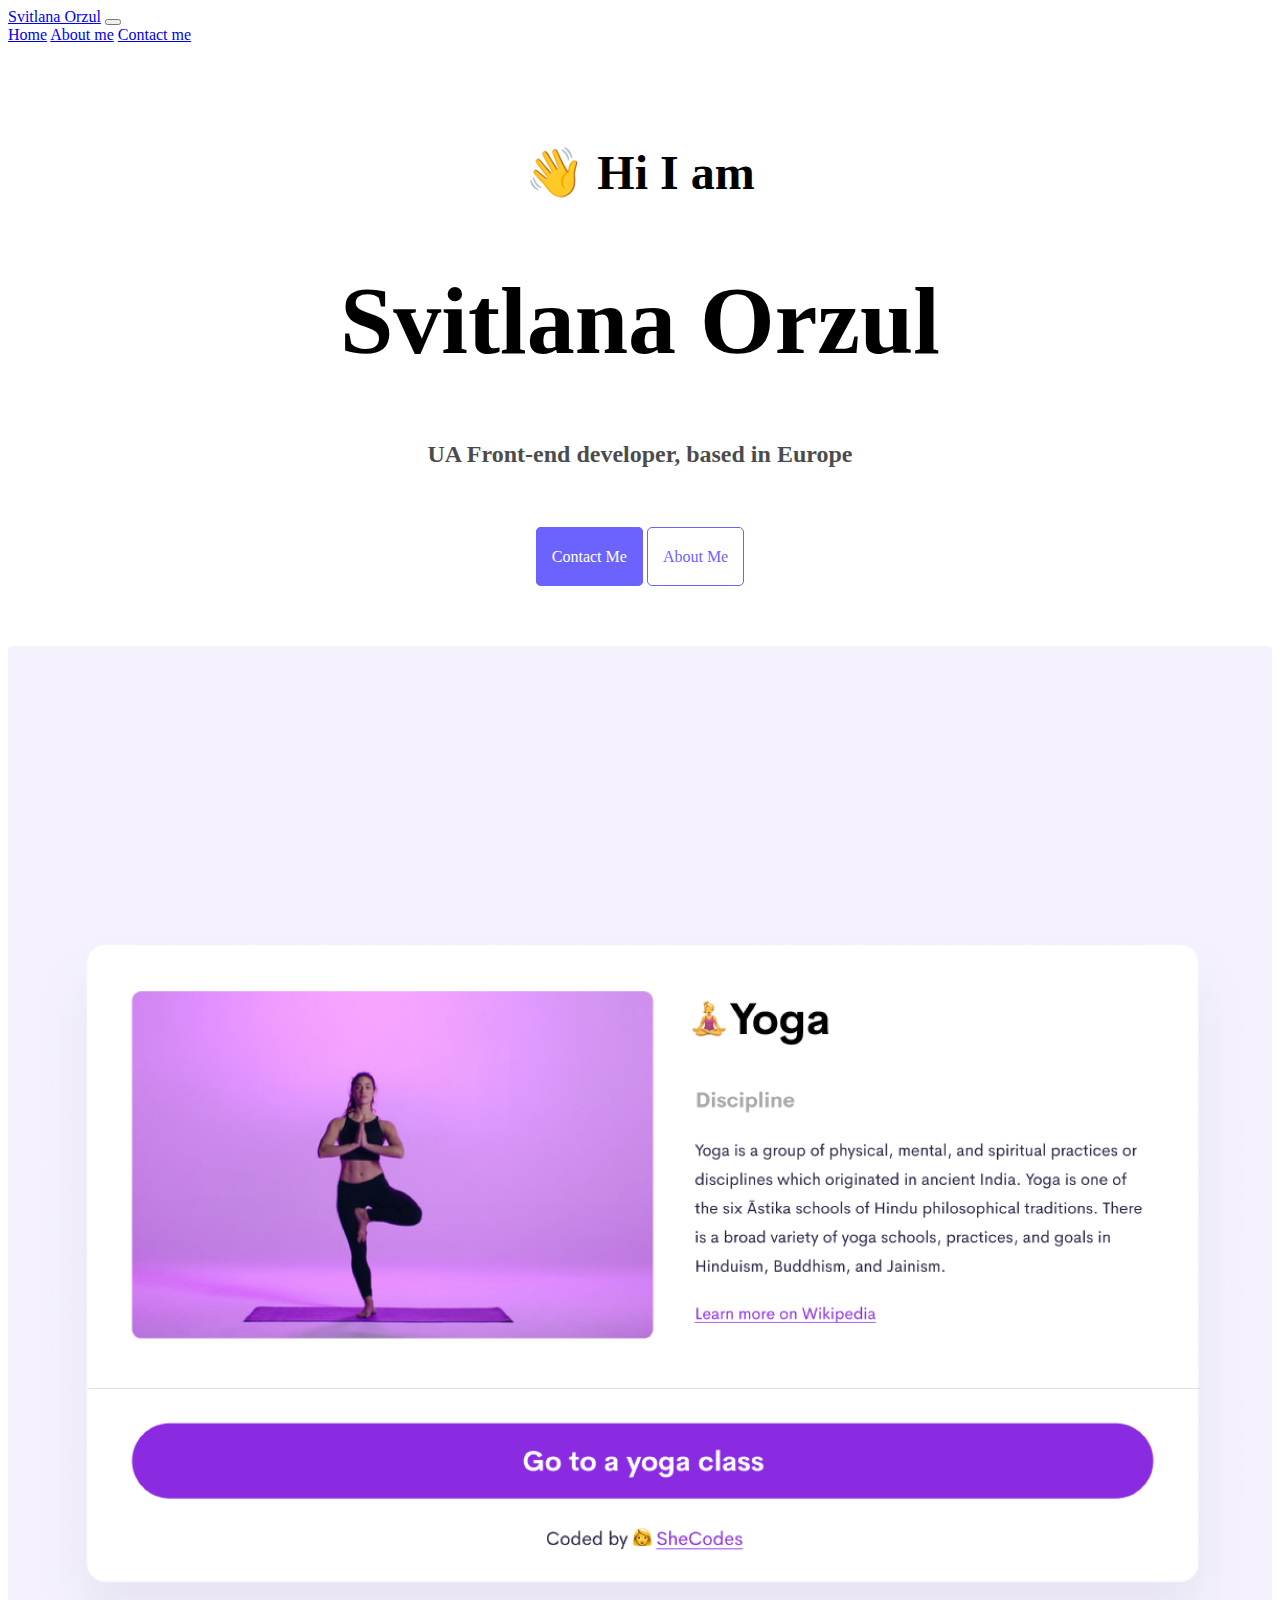
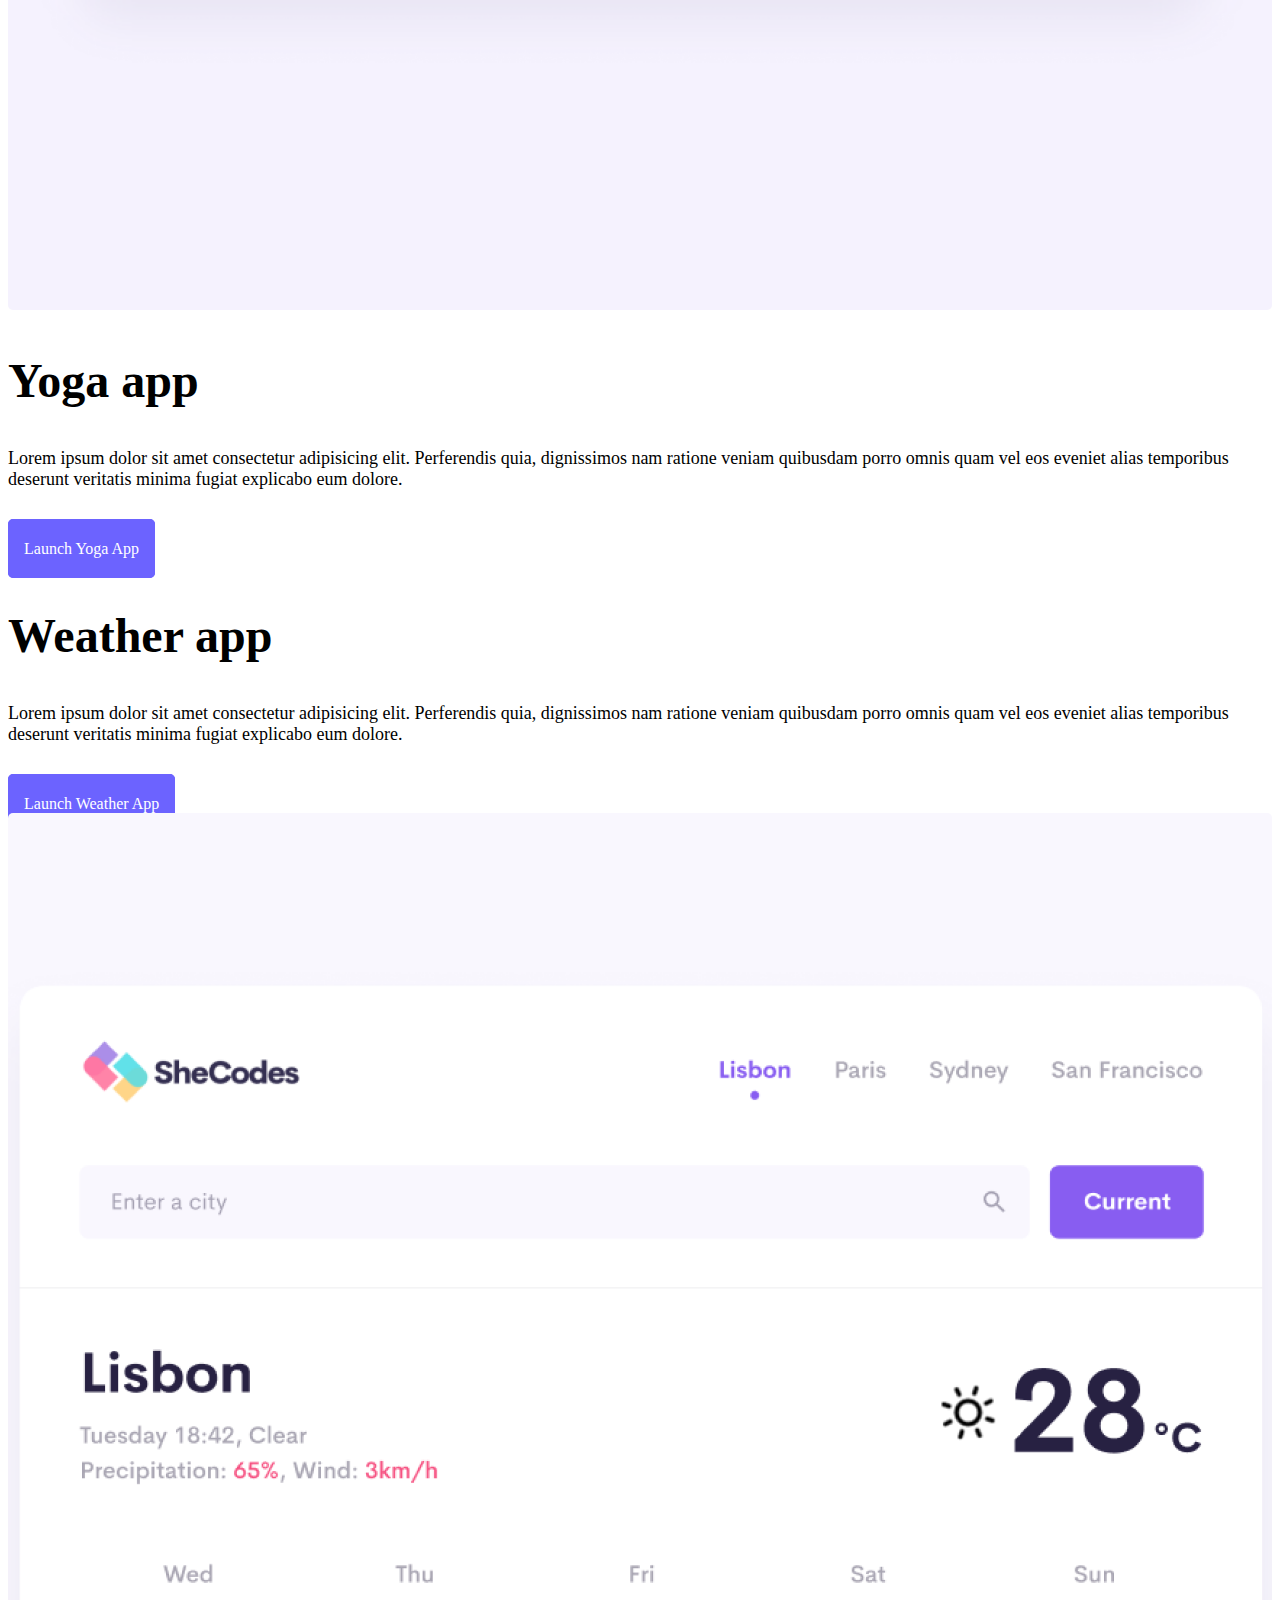
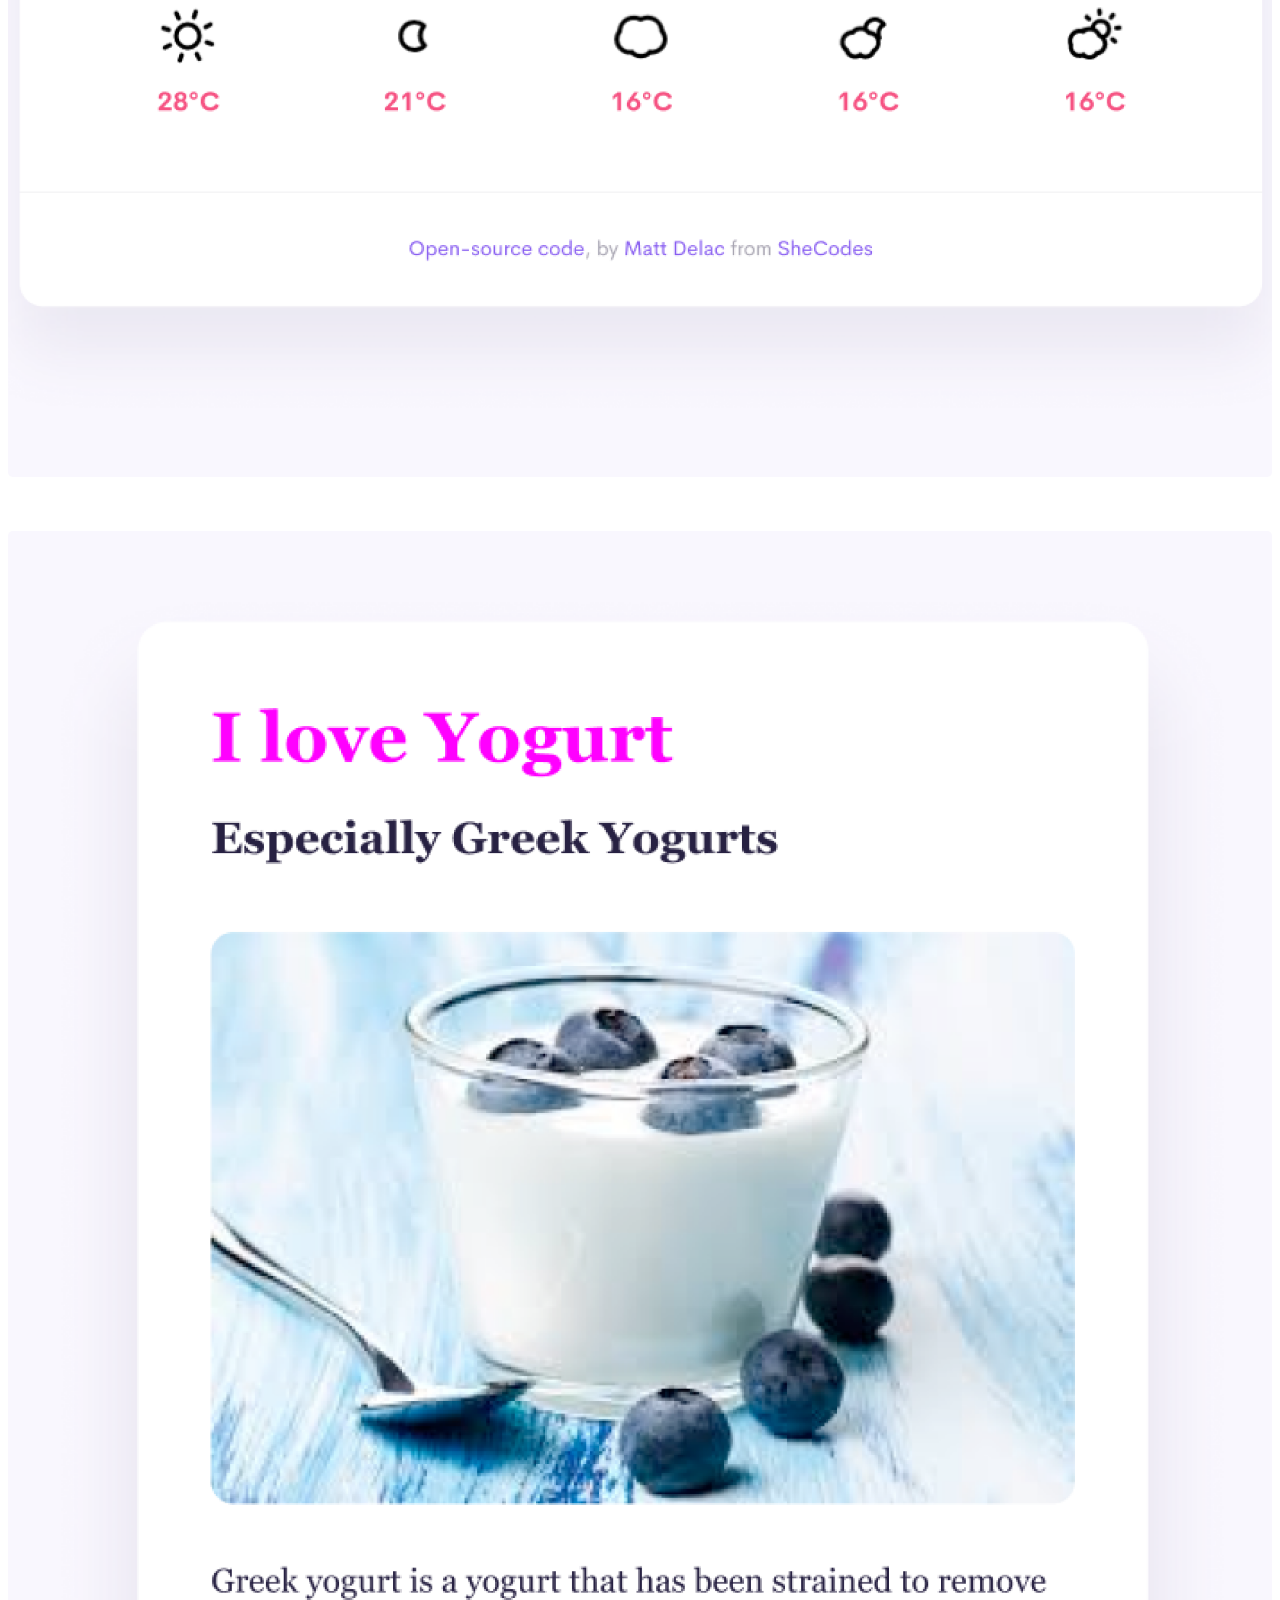
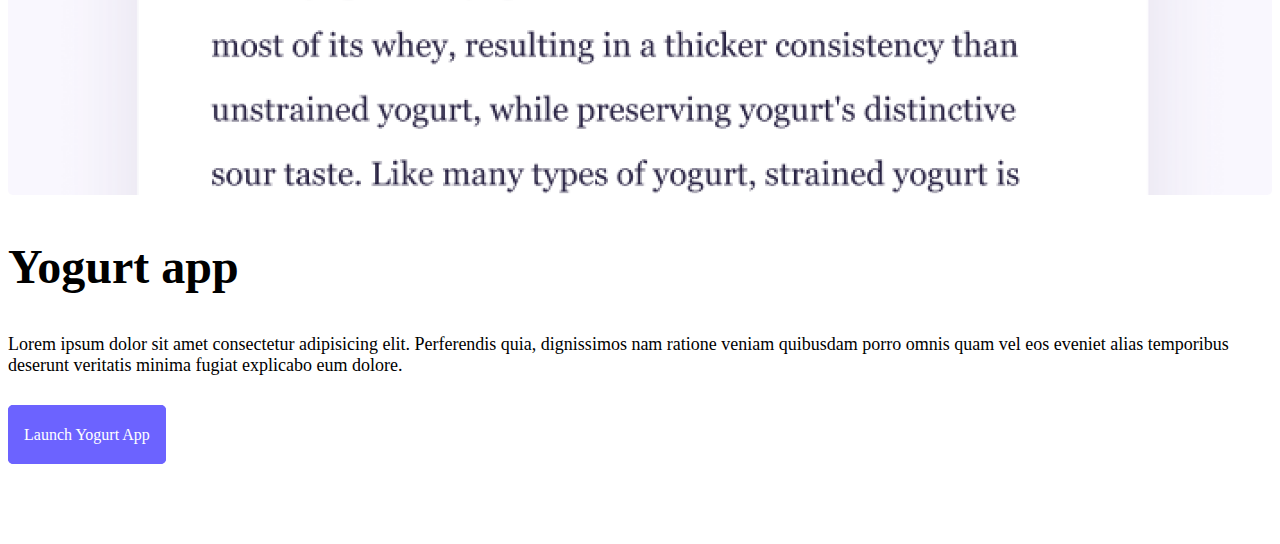
<file: index.html>
<!DOCTYPE html>
<html lang="en">
  <head>
    <meta charset="UTF-8" />
    <meta http-equiv="X-UA-Compatible" content="IE=edge" />
    <meta name="viewport" content="width=device-width, initial-scale=1.0" />
    <meta
      name="description"
      content=" Svitlana Orzul is a front-end developer based in Ukraine, check out his projects and contact him for job inquiries"
    />
    <!-- CSS only -->
    <link
      href="https://cdn.jsdelivr.net/npm/bootstrap@5.2.1/dist/css/bootstrap.min.css"
      rel="stylesheet"
      integrity="sha384-iYQeCzEYFbKjA/T2uDLTpkwGzCiq6soy8tYaI1GyVh/UjpbCx/TYkiZhlZB6+fzT"
      crossorigin="anonymous"
    />
    <!-- JavaScript Bundle with Popper -->
    <script
      src="https://cdn.jsdelivr.net/npm/bootstrap@5.2.1/dist/js/bootstrap.bundle.min.js"
      integrity="sha384-u1OknCvxWvY5kfmNBILK2hRnQC3Pr17a+RTT6rIHI7NnikvbZlHgTPOOmMi466C8"
      crossorigin="anonymous"
    ></script>
    <link rel="stylesheet" href="src/style.css" />
    <title>Front-end developer - Svitlana Orzul</title>
  </head>
  <body>
    <nav class="navbar fixed-top navbar-expand-lg bg-light">
      <div class="container">
        <a class="navbar-brand" href="index.html" title="Homepage"
          >Svitlana Orzul</a
        >
        <button
          class="navbar-toggler"
          type="button"
          data-bs-toggle="collapse"
          data-bs-target="#navbarNavAltMarkup"
          aria-controls="navbarNavAltMarkup"
          aria-expanded="false"
          aria-label="Toggle navigation"
        >
          <span class="navbar-toggler-icon"></span>
        </button>
        <div class="collapse navbar-collapse" id="navbarNavAltMarkup">
          <div class="navbar-nav">
            <a
              class="nav-link active"
              aria-current="page"
              href="index.html"
              title="Homepage"
              >Home</a
            >
            <a class="nav-link" href="about.html" title="About me page"
              >About me</a
            >
            <a
              class="nav-link"
              href="about.html#contact"
              title="About me page contacts section"
              >Contact me</a
            >
          </div>
        </div>
      </div>
    </nav>
    <div class="main">
      <h2>👋 Hi I am</h2>
      <h1>Svitlana Orzul</h1>
      <h3>UA Front-end developer, based in Europe</h3>
      <div class="contactLinks d-flex justify-content-center">
        <a
          href="about.html#contact"
          class="contLink m-3"
          title="About me page contacts section"
          >Contact Me</a
        >
        <a href="about.html" class="aboutLink m-3" title="About me page"
          >About Me</a
        >
      </div>
      <div class="container">
        <div class="row">
          <div class="col-sm-6">
            <img
              class="img-fluid rounded d-none d-sm-block"
              src="images/yoga.png"
              alt="Yoga project"
            />
          </div>
          <div class="col-sm-6">
            <h2>Yoga app</h2>
            <p>
              Lorem ipsum dolor sit amet consectetur adipisicing elit.
              Perferendis quia, dignissimos nam ratione veniam quibusdam porro
              omnis quam vel eos eveniet alias temporibus deserunt veritatis
              minima fugiat explicabo eum dolore.
            </p>
            <a href="#" class="lunch">Launch Yoga App</a>
          </div>
        </div>
        <div class="row">
          <div class="col-sm-6">
            <h2>Weather app</h2>
            <p>
              Lorem ipsum dolor sit amet consectetur adipisicing elit.
              Perferendis quia, dignissimos nam ratione veniam quibusdam porro
              omnis quam vel eos eveniet alias temporibus deserunt veritatis
              minima fugiat explicabo eum dolore.
            </p>
            <a href="#" class="lunch">Launch Weather App</a>
          </div>
          <div class="col-sm-6">
            <img
              class="img-fluid rounded d-none d-sm-block"
              src="images/weather.png"
              alt="Weather project"
            />
          </div>
        </div>
        <div class="row">
          <div class="col-sm-6">
            <img
              class="img-fluid rounded d-none d-sm-block"
              src="images/yogurt.png"
              alt="Yogurt project"
            />
          </div>
          <div class="col-sm-6">
            <h2>Yogurt app</h2>
            <p>
              Lorem ipsum dolor sit amet consectetur adipisicing elit.
              Perferendis quia, dignissimos nam ratione veniam quibusdam porro
              omnis quam vel eos eveniet alias temporibus deserunt veritatis
              minima fugiat explicabo eum dolore.
            </p>
            <a href="#" class="lunch">Launch Yogurt App</a>
          </div>
        </div>
      </div>
    </div>
  </body>
</html>
</file>
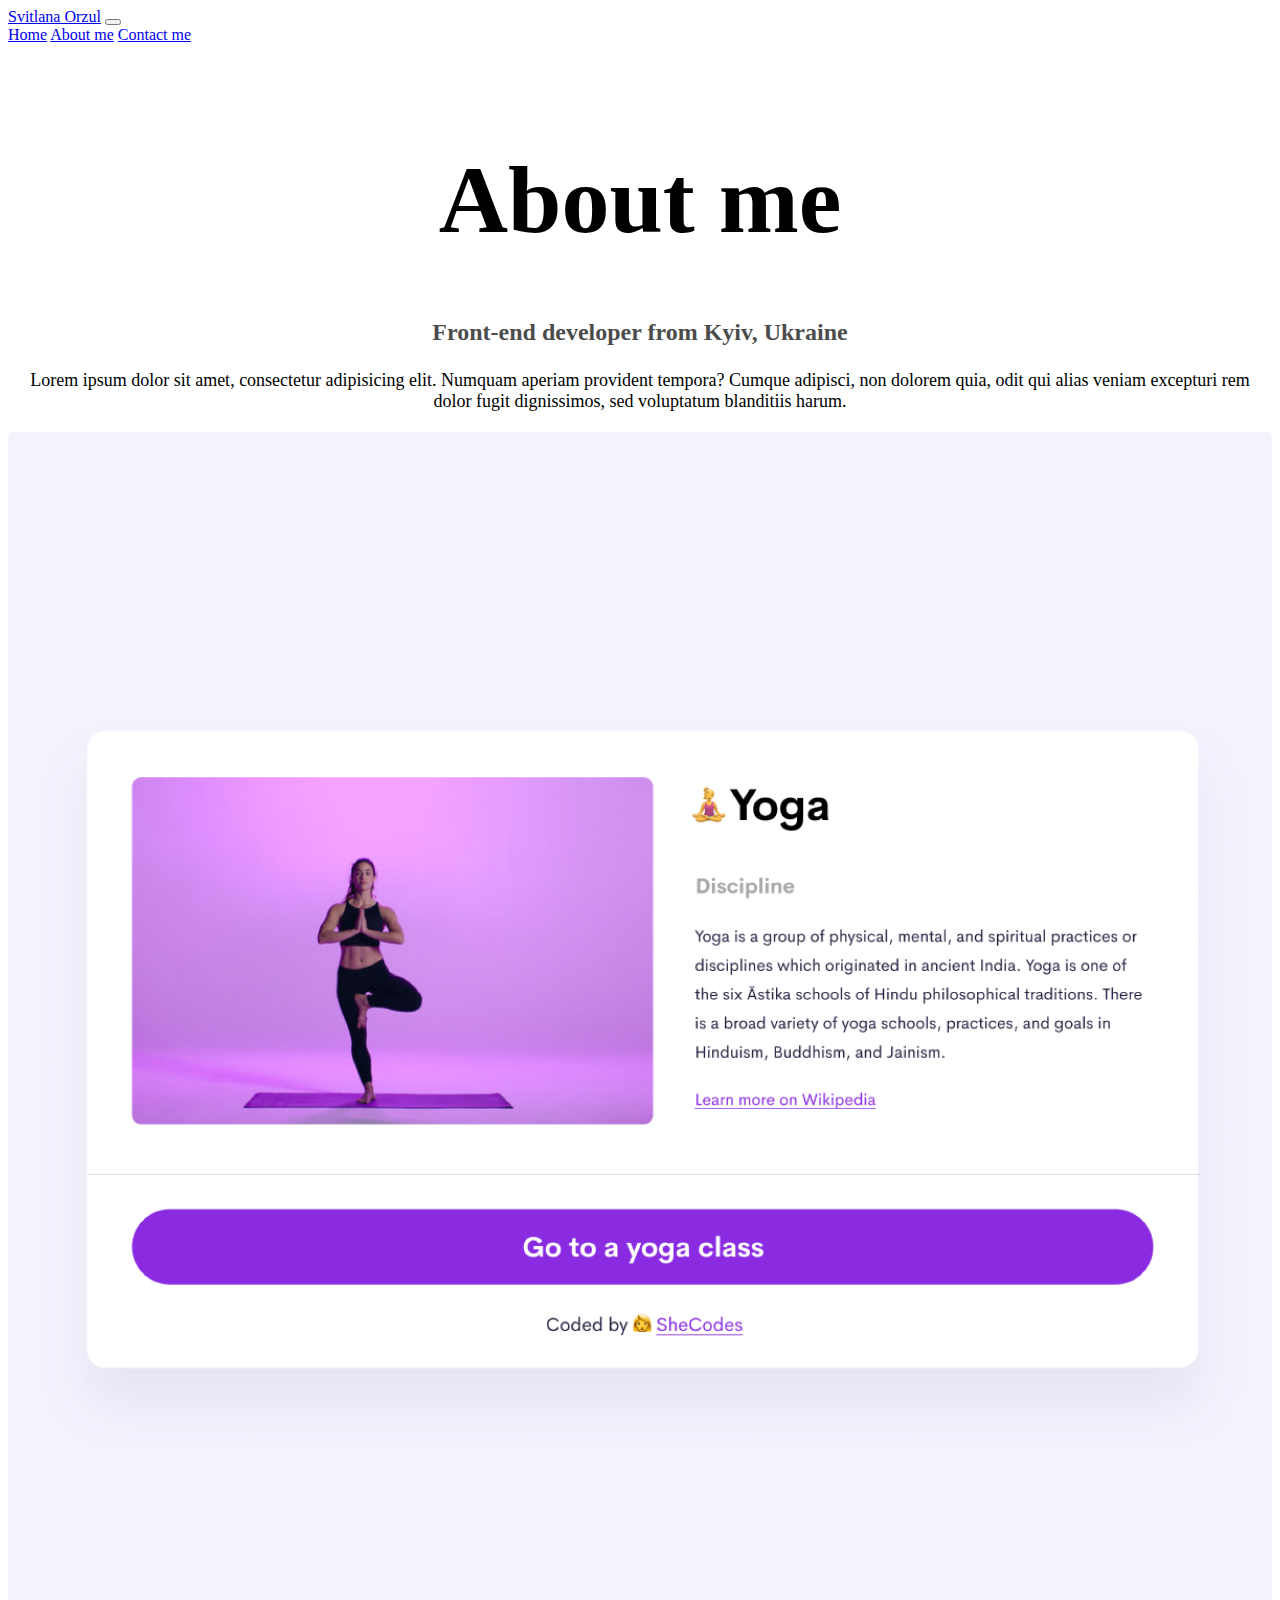
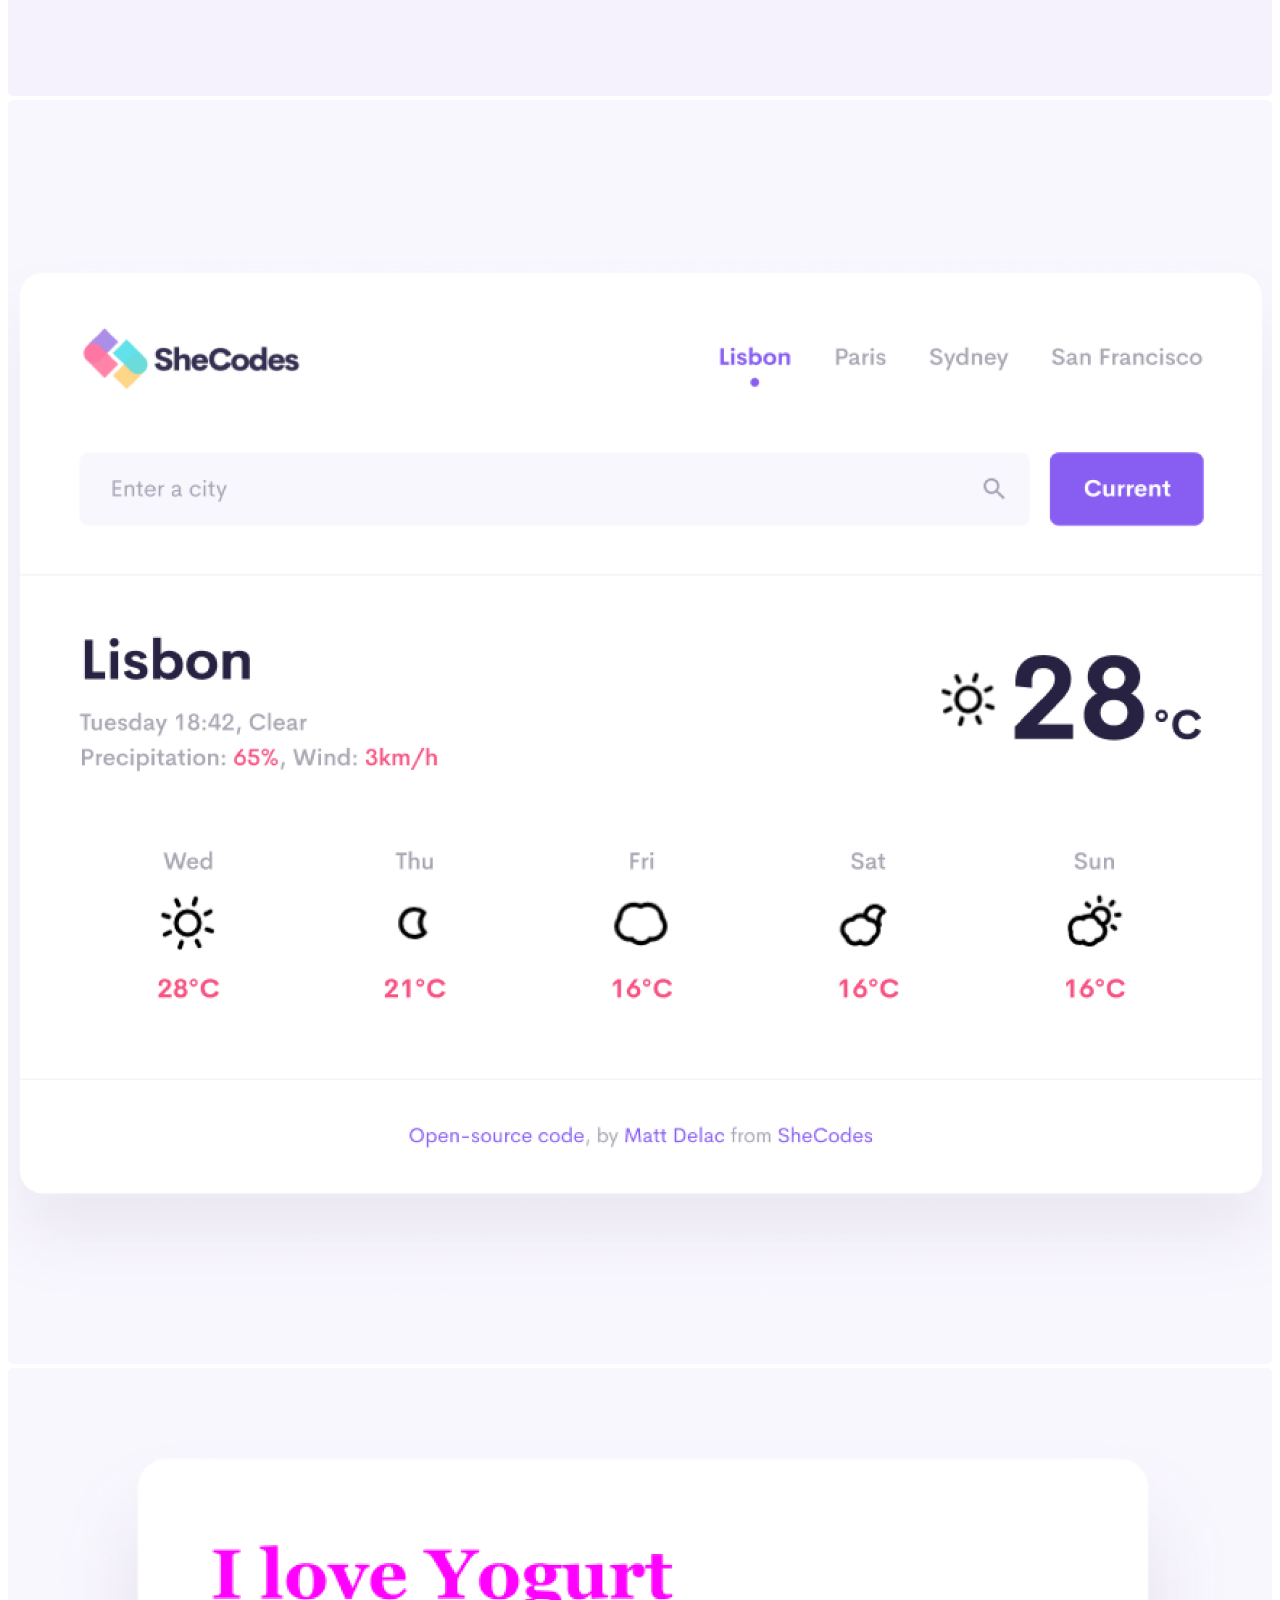
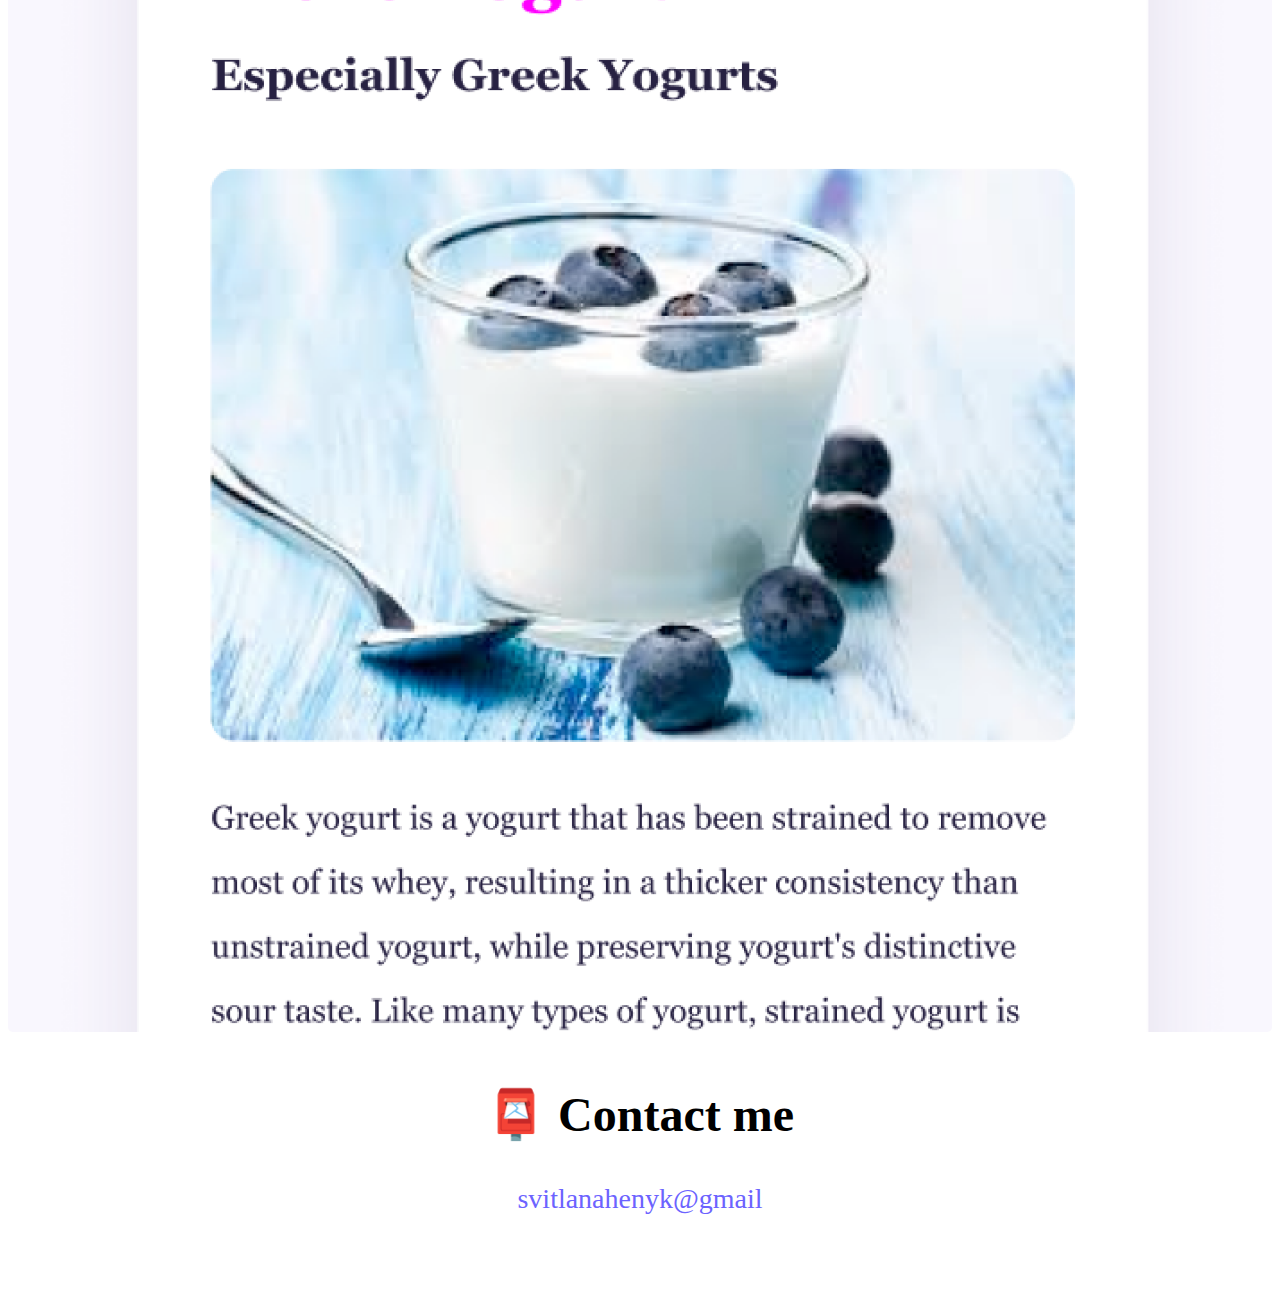
<file: about.html>
<!DOCTYPE html>
<html lang="en">
  <head>
    <meta charset="UTF-8" />
    <meta http-equiv="X-UA-Compatible" content="IE=edge" />
    <meta name="viewport" content="width=device-width, initial-scale=1.0" />
    <meta name="description" content="About Svitlana Orzul, a front-end developer based in Ukraine" />
    <!-- CSS only -->
    <link
      href="https://cdn.jsdelivr.net/npm/bootstrap@5.2.1/dist/css/bootstrap.min.css"
      rel="stylesheet"
      integrity="sha384-iYQeCzEYFbKjA/T2uDLTpkwGzCiq6soy8tYaI1GyVh/UjpbCx/TYkiZhlZB6+fzT"
      crossorigin="anonymous"
    />
    <!-- JavaScript Bundle with Popper -->
    <script
      src="https://cdn.jsdelivr.net/npm/bootstrap@5.2.1/dist/js/bootstrap.bundle.min.js"
      integrity="sha384-u1OknCvxWvY5kfmNBILK2hRnQC3Pr17a+RTT6rIHI7NnikvbZlHgTPOOmMi466C8"
      crossorigin="anonymous"
    ></script>
    <link rel="stylesheet" href="src/style.css" />
    <title>About me- Svitlana Orzul</title>
  </head>
  <body>
    <nav class="navbar fixed-top navbar-expand-lg bg-light">
      <div class="container">
        <a class="navbar-brand" href="index.html"title="Homepage">Svitlana Orzul</a>
        <button
          class="navbar-toggler"
          type="button"
          data-bs-toggle="collapse"
          data-bs-target="#navbarNavAltMarkup"
          aria-controls="navbarNavAltMarkup"
          aria-expanded="false"
          aria-label="Toggle navigation"
        >
          <span class="navbar-toggler-icon"></span>
        </button>
        <div class="collapse navbar-collapse" id="navbarNavAltMarkup">
          <div class="navbar-nav">
            <a class="nav-link " aria-current="page" href="index.html"title="Homepage"
              >Home</a
            >
            <a class="nav-link active" href="about.html"title="About me page">About me</a>
            <a class="nav-link" href="about.html#contact" title="About me page contacts section">Contact me</a>
          </div>
        </div>
      </div>
    </nav>
    <div class="main">
      <h1>About me</h1>
      <h3>Front-end developer from Kyiv, Ukraine</h3>
     <p class="aboutMeP" >Lorem ipsum dolor sit amet, consectetur adipisicing elit. Numquam aperiam provident tempora? Cumque adipisci, non dolorem quia, odit qui alias veniam excepturi rem dolor fugit dignissimos, sed voluptatum blanditiis harum.

</p>
  <div class="container ">
    <div class="row">
      <div class="col-sm-4"><img src="images/yoga.png" alt="Yoga project" class="img-fluid p-2 mb-4 shadow rounded"></div>
      <div class="col-sm-4"><img src="images/weather.png" alt="Weather project" class="img-fluid p-2 mb-4 shadow rounded"></div>
      <div class="col-sm-4"><img src="images/yogurt.png" alt="Yogurt project" class="img-fluid p-2 mb-4 shadow rounded"></div>
    </div>
  </div>
  <h2 id="contact">📮 Contact me</h2>
  <a href="mailto:svitlanahenyk@gmail" class="email">svitlanahenyk@gmail</a>
  </body>
</html>
</file>
<file: src/style.css>
.main {
  text-align: center;
  margin: 100px auto;
}
h2 {
  font-size: 48px;
}
h1 {
  font-size: 96px;
}
h3 {
  font-size: 24px;
  opacity: 0.7;
}
.contactLinks {
  margin: 80px 0;
}
.contactLinks a {
  padding: 20px 15px;
  margin: 20px 0;
  border: 1px solid #6c63ff;
  border-radius: 5px;
  text-decoration: none;
}
.contLink {
  background-color: #6c63ff;
  color: white;
}
.lunch {
  background-color: #6c63ff;
  color: white;
  padding: 20px 15px;
  margin-top: 50px;
  border: 1px solid #6c63ff;
  border-radius: 5px;
  text-decoration: none;
}
.aboutLink {
  color: #6c63ff;
}
img {
  max-width: 100%;
  border-radius: 5px;
}
.col-sm-6 {
  text-align: left;
}
.col-sm-6 p {
  font-size: 18px;
}
p {
  margin-bottom: 50px;
}
.row {
  margin-bottom: 50px;
}
.aboutMeP {
  margin: 20px;
  font-size: 18px;
}
.email {
  font-size: 28px;
  text-decoration: none;
  color: #6c63ff;
}
@media (max-width: 576px) {
  h1 {
    font-size: 48px;
    line-height: 1.5;
  }
  h2 {
    font-size: 32px;
  }
  .lunch {
    display: block;
  }
  .col-sm-6 {
    text-align: center;
  }
}
</file>
